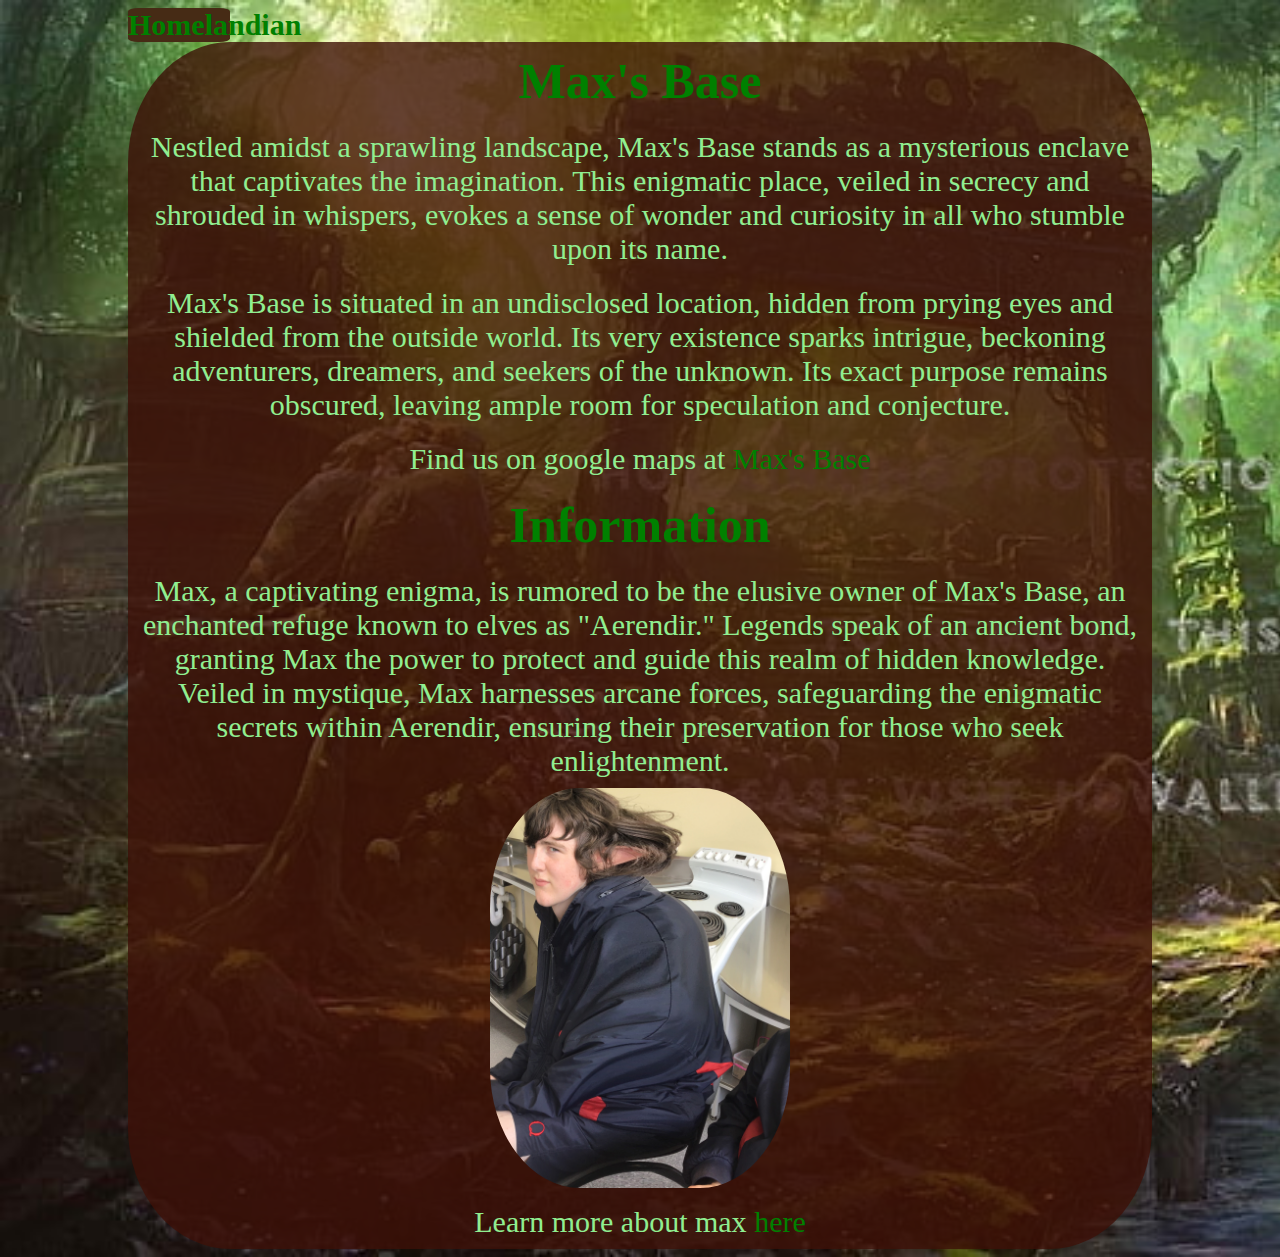
<file: index.html>
<!DOCTYPE html>
<html lang="en">
<head>
    <meta charset="UTF-8">
    <meta name="viewport" content="width=device-width, initial-scale=1.0">
    <title>Max's Base</title>
    <link href="styles.css" rel="stylesheet">
</head>
<body class="homepage">
    <div class="home-link" id="home-link">
        <a href="./index.html">Homelandian</a>
    </div>
    <div class="main">
        <main>
            <section class="intro">
                <h1 class="heading">Max's Base</h1>
                <p class="text">Nestled amidst a sprawling landscape, Max's Base stands as a mysterious enclave that captivates the imagination. This enigmatic place, veiled in secrecy and shrouded in whispers, evokes a sense of wonder and curiosity in all who stumble upon its name.</p>
                <p class="text">Max's Base is situated in an undisclosed location, hidden from prying eyes and shielded from the outside world. Its very existence sparks intrigue, beckoning adventurers, dreamers, and seekers of the unknown. Its exact purpose remains obscured, leaving ample room for speculation and conjecture.</p>
                <p class="text">Find us on google maps at <a href="https://goo.gl/maps/zryEhZ78gkvEaxzk6" target="_blank">Max's Base</a></p>
            </section>
            <section class="info">  
                <h2 class="heading">Information</h2>
                <p class="text">Max, a captivating enigma, is rumored to be the elusive owner of Max's Base, an enchanted refuge known to elves as "Aerendir." Legends speak of an ancient bond, granting Max the power to protect and guide this realm of hidden knowledge. Veiled in mystique, Max harnesses arcane forces, safeguarding the enigmatic secrets within Aerendir, ensuring their preservation for those who seek enlightenment.</p>
                <img src="./images/elfmax.jpeg" alt="elfmax">
                <p class="text">Learn more about max <a href="./infomax.html">here</a></p>
            </section>
        </main>
    </div>
</body>
</html>
</file>
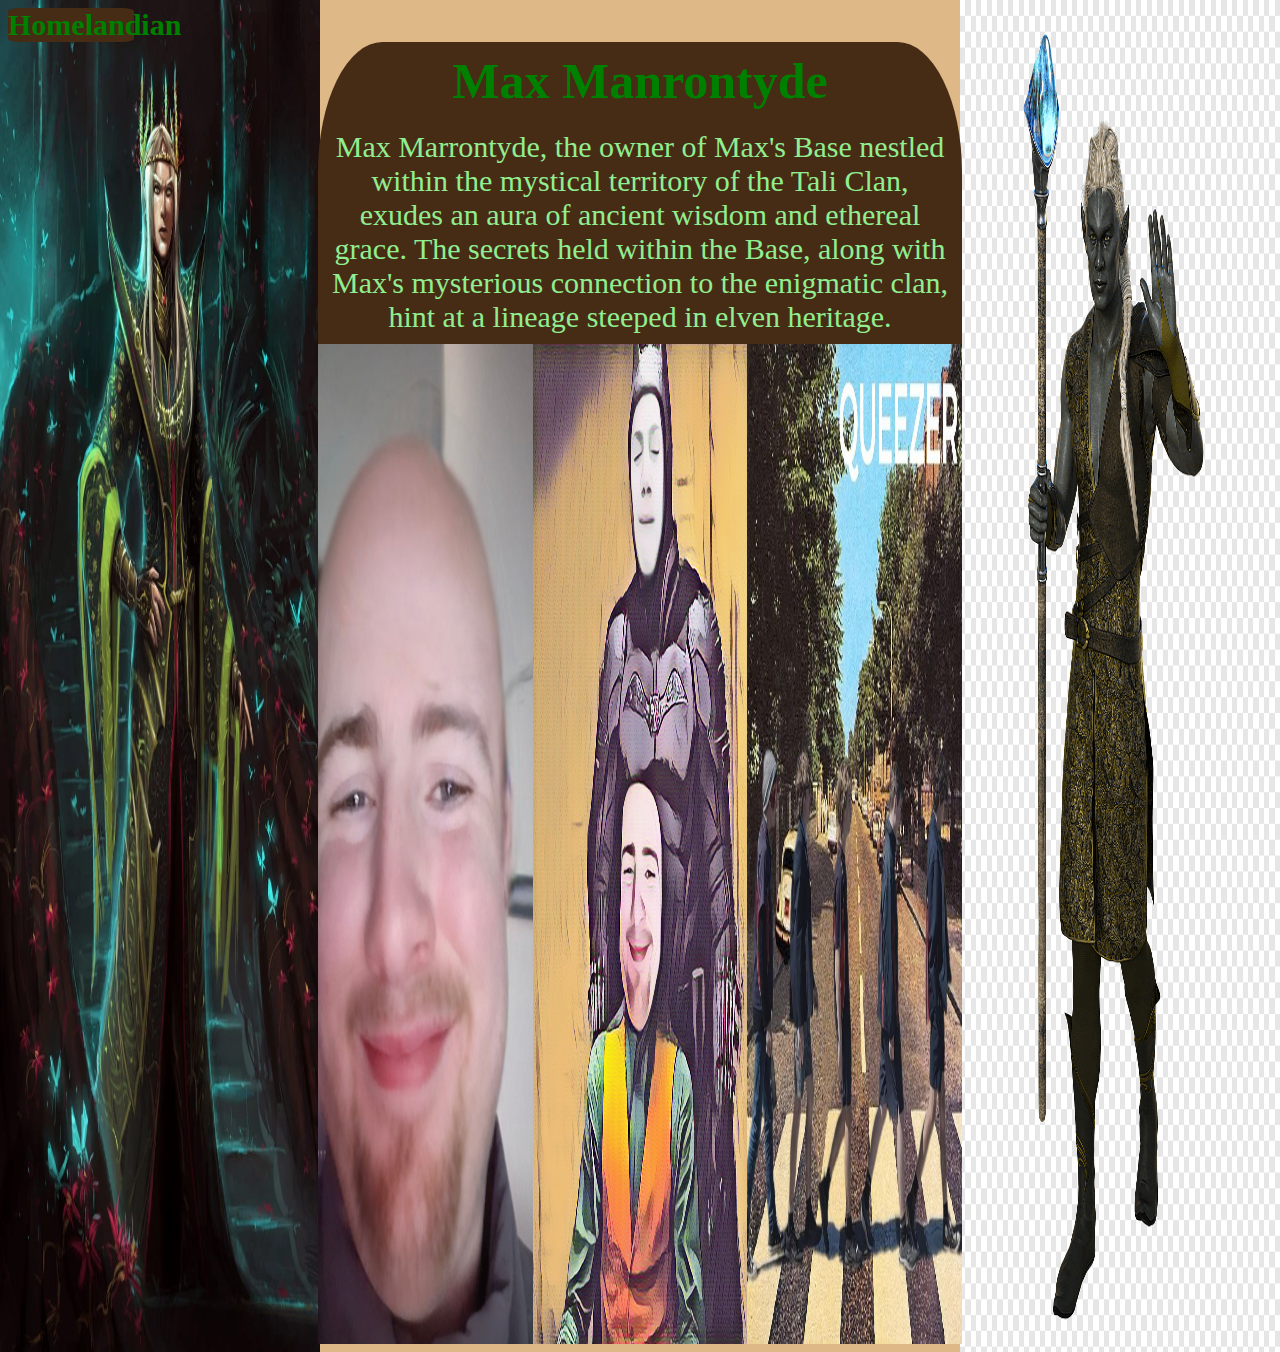
<file: infomax.html>
<!DOCTYPE html>
<html lang="en">
<head>
    <meta charset="UTF-8">
    <meta name="viewport" content="width=device-width, initial-scale=1.0">
    <title>Max Manrontyde</title>
    <link href="./styles.css" rel="stylesheet">
</head>
<body class="infomax">
    <div class="home-link" id="home-link">
        <a href="./index.html">Homelandian</a>
    </div>
    <div class="infomain">
        <main>
            <section>
                <h1 class="heading">Max Manrontyde</h1>
                <p class="text">Max Marrontyde, the owner of Max's Base nestled within the mystical territory of the Tali Clan, exudes an aura of ancient wisdom and ethereal grace. The secrets held within the Base, along with Max's mysterious connection to the enigmatic clan, hint at a lineage steeped in elven heritage.</p>
            </section>
            <section>
                <div class="row">
                    <div class="column"><img src="./images/boldmax.jpeg" alt="boldmax" style="width:100%; height:100%;"></div>
                    <div class="column"><img src="./images/jokermax.jpeg" alt="jokermax" style="width:100%; height:100%;" ></div>
                    <div class="column"><img src="./images/maxqueezer.jpeg" alt="maxqueezer" style="width:100%; height:100%;"></div>
                </div>
            </section>
        </main>
    </div>
</body>
</html>
</file>
<file: styles.css>
main {
    margin: auto;
    font-size: 30px;
    background-color: rgba(61, 16, 8, 0.795);
    border-radius: 10%;
    
}
body {
    font-family: 'Brush Script MT',cursive;
    text-align: center;
    background-color: burlywood;
}
.homepage {
    border-color: green;
    width: 80%;
    margin-left: auto;
    margin-right: auto;
    background-image: url(./images/elfland.jpg);
    background-size: cover;

}
.heading {
    margin: auto;
    padding: 10px;
    font-size: 50px;
    color: green;
    font-weight: bolder;
}
.text {
    color: lightgreen;
    padding: 10px;
    margin: auto;
}
.info img {
    width: 300px;
    height: auto;
    border-radius: 30%;
}
.home-link {
    font-size: 30px;
    background-color: rgb(70, 43, 21);
    border-radius: 10%;
    width: 10%;
    font-weight: bolder;

}
a{
    color: green;
    text-decoration: none;
}
.infomax {
    
    background-image: url(./images/elfking1.jpg), url(./images/elfking2.png);
    background-position: top left, top right;
    background-repeat: no-repeat;
    background-size: 25% 100%, 25% 100%;

}
.infomain main{
    width: 51%;
    background-color: rgb(70, 43, 21);
}
.column {
    float: left;
    width: 33.33%;
    height: 1000px;
    
}
.row::after {
    content: "";
    clear: both;
    display: table;
}
</file>
